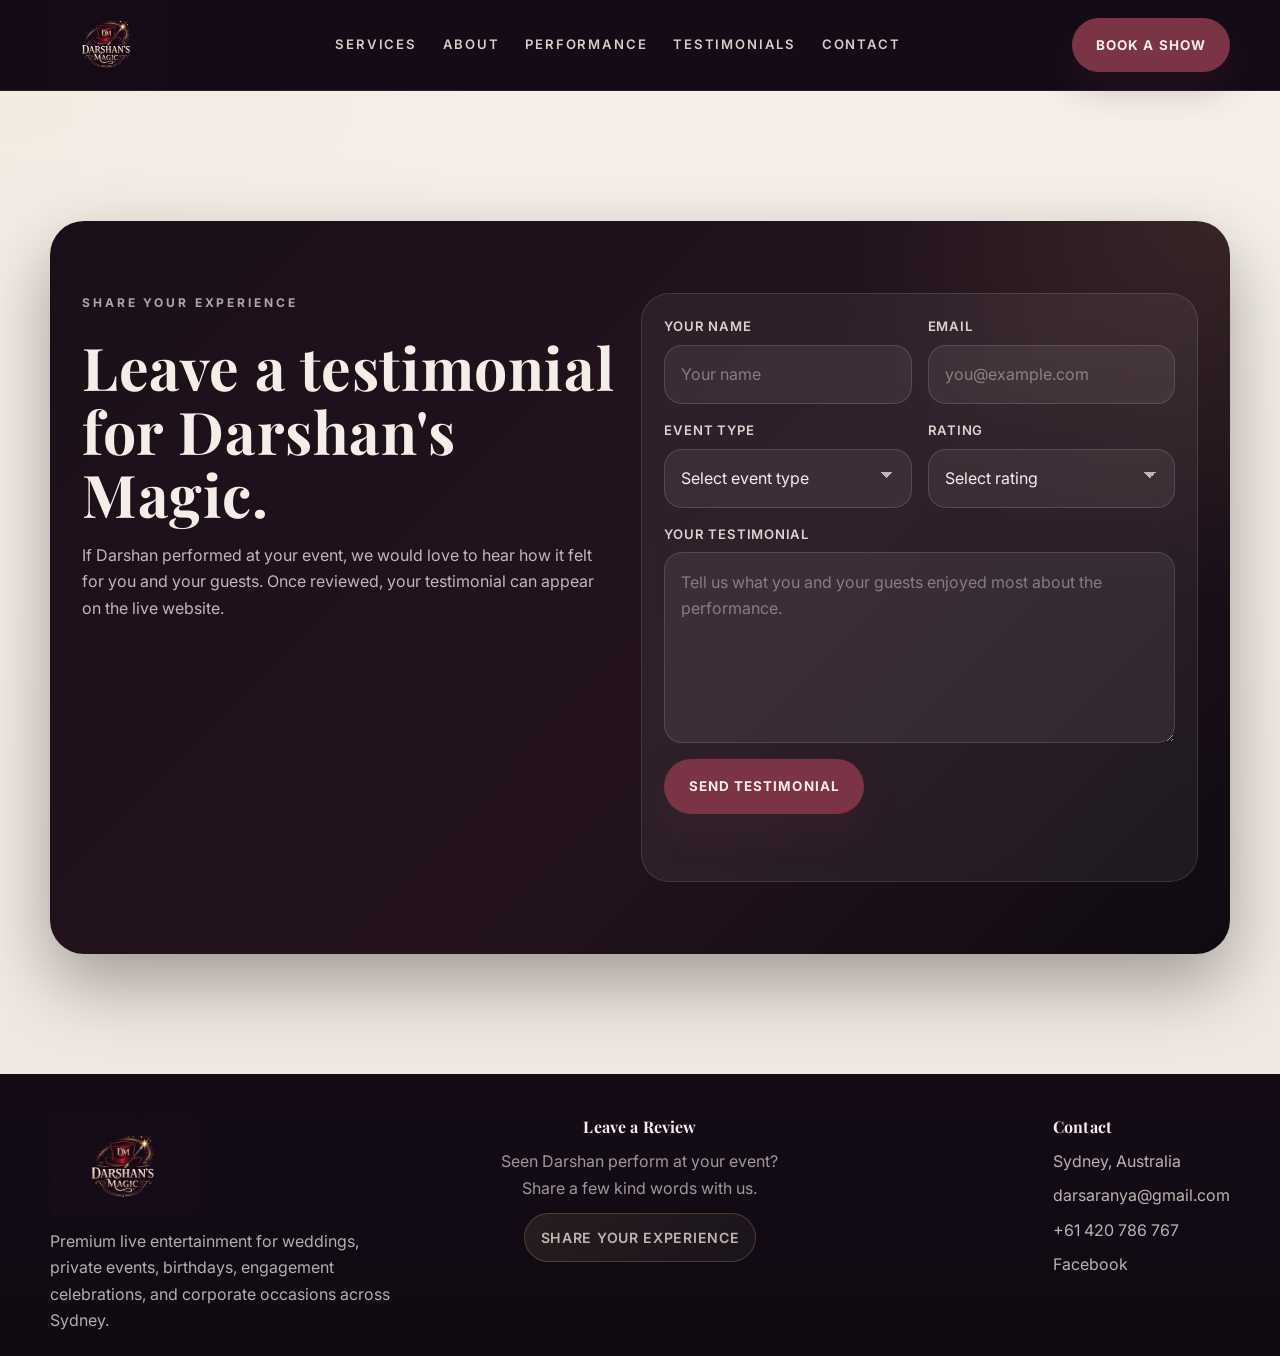
<file: leave-a-testimonial.html>
<!DOCTYPE html>
<html lang="en">
<head>
  <meta charset="UTF-8">
  <meta name="viewport" content="width=device-width, initial-scale=1.0">
  <title>Leave a Testimonial | Darshan's Magic</title>
  <meta name="description" content="Share your testimonial about Darshan's Magic after your event or performance experience.">
  <link rel="preconnect" href="https://fonts.googleapis.com">
  <link rel="preconnect" href="https://fonts.gstatic.com" crossorigin>
  <link href="https://fonts.googleapis.com/css2?family=Inter:wght@400;500;600;700;800&family=Playfair+Display:wght@600;700;800&display=swap" rel="stylesheet">
  <link rel="stylesheet" href="styles.css">
</head>
<body>
  <div class="site-shell">
    <header class="site-header is-scrolled" id="site-header">
      <div class="container header-bar">
        <a class="brand" href="index.html" aria-label="Darshan's Magic home">
          <img class="brand-logo" src="assets/logo.png" alt="Darshan's Magic logo">
        </a>

        <nav class="site-nav" aria-label="Primary navigation">
          <a href="index.html#services">Services</a>
          <a href="index.html#about">About</a>
          <a href="index.html#gallery">Performance</a>
          <a href="testimonials.html">Testimonials</a>
          <a href="tel:+61420786767">Contact</a>
        </nav>

        <a class="button button-primary header-cta" href="index.html#contact">Book a Show</a>
      </div>
    </header>

    <main>
      <section class="section cta-section testimonial-form-section">
        <div class="container">
          <div class="cta-panel" data-reveal>
            <div class="cta-layout testimonial-stack-layout">
              <div class="cta-copy testimonial-stack-card testimonial-stack-copy">
                <p class="eyebrow">Share Your Experience</p>
                <h2>Leave a testimonial for Darshan's Magic.</h2>
                <p>If Darshan performed at your event, we would love to hear how it felt for you and your guests. Once reviewed, your testimonial can appear on the live website.</p>
              </div>

              <form class="booking-form testimonial-stack-card testimonial-stack-form" id="testimonial-form" method="post" action="/api/testimonials">
                <div class="booking-grid">
                  <label class="field">
                    <span>Your name</span>
                    <input type="text" name="customerName" autocomplete="name" placeholder="Your name" required>
                  </label>

                  <label class="field">
                    <span>Email</span>
                    <input type="email" name="customerEmail" autocomplete="email" placeholder="you@example.com">
                  </label>

                  <label class="field">
                    <span>Event type</span>
                    <select name="eventType">
                      <option value="">Select event type</option>
                      <option>Wedding</option>
                      <option>Engagement celebration</option>
                      <option>Birthday</option>
                      <option>Private party</option>
                      <option>Corporate event</option>
                      <option>Cocktail reception</option>
                      <option>Gala dinner</option>
                      <option>Other</option>
                    </select>
                  </label>

                  <label class="field">
                    <span>Rating</span>
                    <select name="rating">
                      <option value="">Select rating</option>
                      <option value="5">5 - Excellent</option>
                      <option value="4">4 - Great</option>
                      <option value="3">3 - Good</option>
                      <option value="2">2 - Fair</option>
                      <option value="1">1 - Poor</option>
                    </select>
                  </label>

                  <label class="field field-full">
                    <span>Your testimonial</span>
                    <textarea name="testimonial" rows="6" placeholder="Tell us what you and your guests enjoyed most about the performance." required></textarea>
                  </label>
                </div>

                <button class="button button-primary booking-submit" type="submit">Send Testimonial</button>
                <p class="booking-status" id="testimonial-status" role="status" aria-live="polite"></p>
              </form>
            </div>
          </div>
        </div>
      </section>
    </main>

    <footer class="site-footer">
      <div class="container footer-grid">
        <div class="footer-brand">
          <img class="footer-logo" src="assets/logo.png" alt="Darshan's Magic logo">
          <p>Premium live entertainment for weddings, private events, birthdays, engagement celebrations, and corporate occasions across Sydney.</p>
        </div>

        <div class="footer-column footer-review-column">
          <h3>Leave a Review</h3>
          <p>Seen Darshan perform at your event?<br>Share a few kind words with us.</p>
          <a class="footer-review-link" href="leave-a-testimonial.html">Share Your Experience</a>
        </div>

        <div class="footer-column">
          <h3>Contact</h3>
          <span>Sydney, Australia</span>
          <a href="mailto:darsaranya@gmail.com">darsaranya@gmail.com</a>
          <a href="tel:+61420786767">+61 420 786 767</a>
          <a href="https://www.facebook.com/darshanmagic" target="_blank" rel="noreferrer">Facebook</a>
        </div>
      </div>

    </footer>
  </div>

  <script src="script.js"></script>
</body>
</html>
</file>
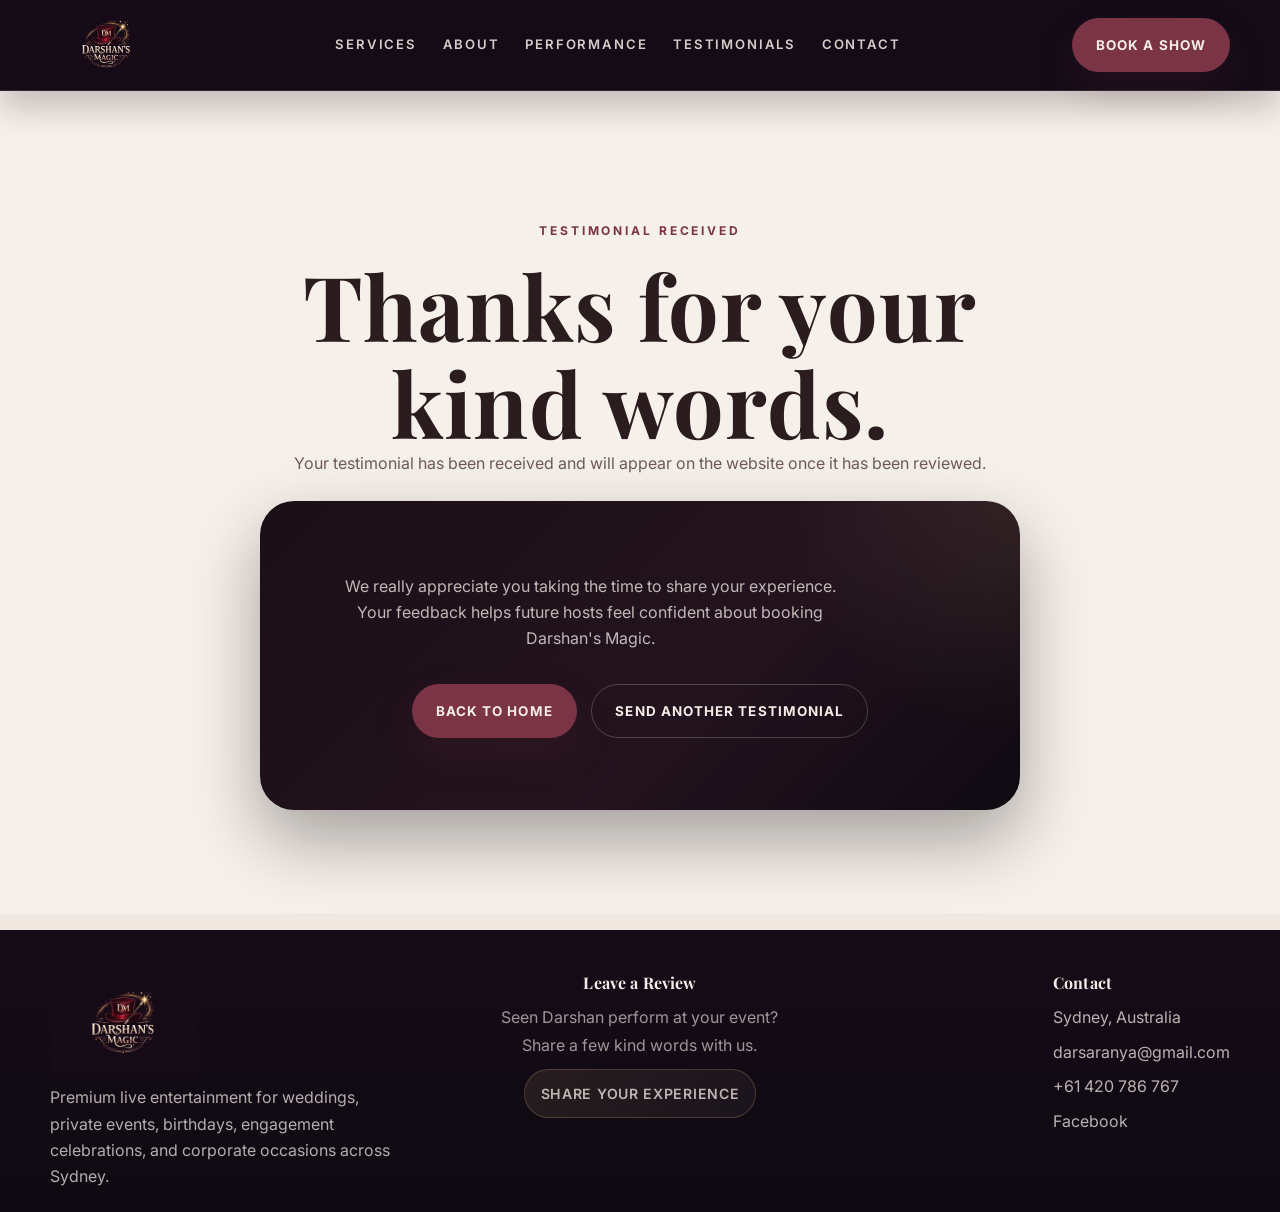
<file: testimonial-thank-you.html>
<!DOCTYPE html>
<html lang="en">
<head>
  <meta charset="UTF-8">
  <meta name="viewport" content="width=device-width, initial-scale=1.0">
  <title>Thank You | Darshan's Magic Testimonials</title>
  <meta name="description" content="Thank you for sharing your testimonial with Darshan's Magic.">
  <link rel="preconnect" href="https://fonts.googleapis.com">
  <link rel="preconnect" href="https://fonts.gstatic.com" crossorigin>
  <link href="https://fonts.googleapis.com/css2?family=Inter:wght@400;500;600;700;800&family=Playfair+Display:wght@600;700;800&display=swap" rel="stylesheet">
  <link rel="stylesheet" href="styles.css">
</head>
<body>
  <div class="site-shell">
    <header class="site-header is-scrolled">
      <div class="container header-bar">
        <a class="brand" href="index.html" aria-label="Darshan's Magic home">
          <img class="brand-logo" src="assets/logo.png" alt="Darshan's Magic logo">
        </a>

        <nav class="site-nav" aria-label="Primary navigation">
          <a href="index.html#services">Services</a>
          <a href="index.html#about">About</a>
          <a href="index.html#gallery">Performance</a>
          <a href="testimonials.html">Testimonials</a>
          <a href="tel:+61420786767">Contact</a>
        </nav>

        <a class="button button-primary header-cta" href="index.html#contact">Book a Show</a>
      </div>
    </header>

    <main>
      <section class="section testimonials-section thank-you-section">
        <div class="container">
          <div class="section-intro testimonial-intro thank-you-intro" data-reveal>
            <p class="eyebrow">Testimonial Received</p>
            <h1>Thanks for your kind words.</h1>
            <p>Your testimonial has been received and will appear on the website once it has been reviewed.</p>
          </div>

          <div class="cta-panel thank-you-panel" data-reveal>
            <div class="thank-you-copy">
              <p class="thank-you-contact-copy">We really appreciate you taking the time to share your experience. Your feedback helps future hosts feel confident about booking Darshan's Magic.</p>
              <div class="hero-actions thank-you-actions">
                <a class="button button-primary" href="index.html">Back to Home</a>
                <a class="button button-secondary" href="leave-a-testimonial.html">Send Another Testimonial</a>
              </div>
            </div>
          </div>
        </div>
      </section>
    </main>

    <footer class="site-footer">
      <div class="container footer-grid">
        <div class="footer-brand">
          <img class="footer-logo" src="assets/logo.png" alt="Darshan's Magic logo">
          <p>Premium live entertainment for weddings, private events, birthdays, engagement celebrations, and corporate occasions across Sydney.</p>
        </div>

        <div class="footer-column footer-review-column">
          <h3>Leave a Review</h3>
          <p>Seen Darshan perform at your event?<br>Share a few kind words with us.</p>
          <a class="footer-review-link" href="leave-a-testimonial.html">Share Your Experience</a>
        </div>

        <div class="footer-column">
          <h3>Contact</h3>
          <span>Sydney, Australia</span>
          <a href="mailto:darsaranya@gmail.com">darsaranya@gmail.com</a>
          <a href="tel:+61420786767">+61 420 786 767</a>
          <a href="https://www.facebook.com/darshanmagic" target="_blank" rel="noreferrer">Facebook</a>
        </div>
      </div>

    </footer>
  </div>

  <script src="script.js"></script>
</body>
</html>
</file>
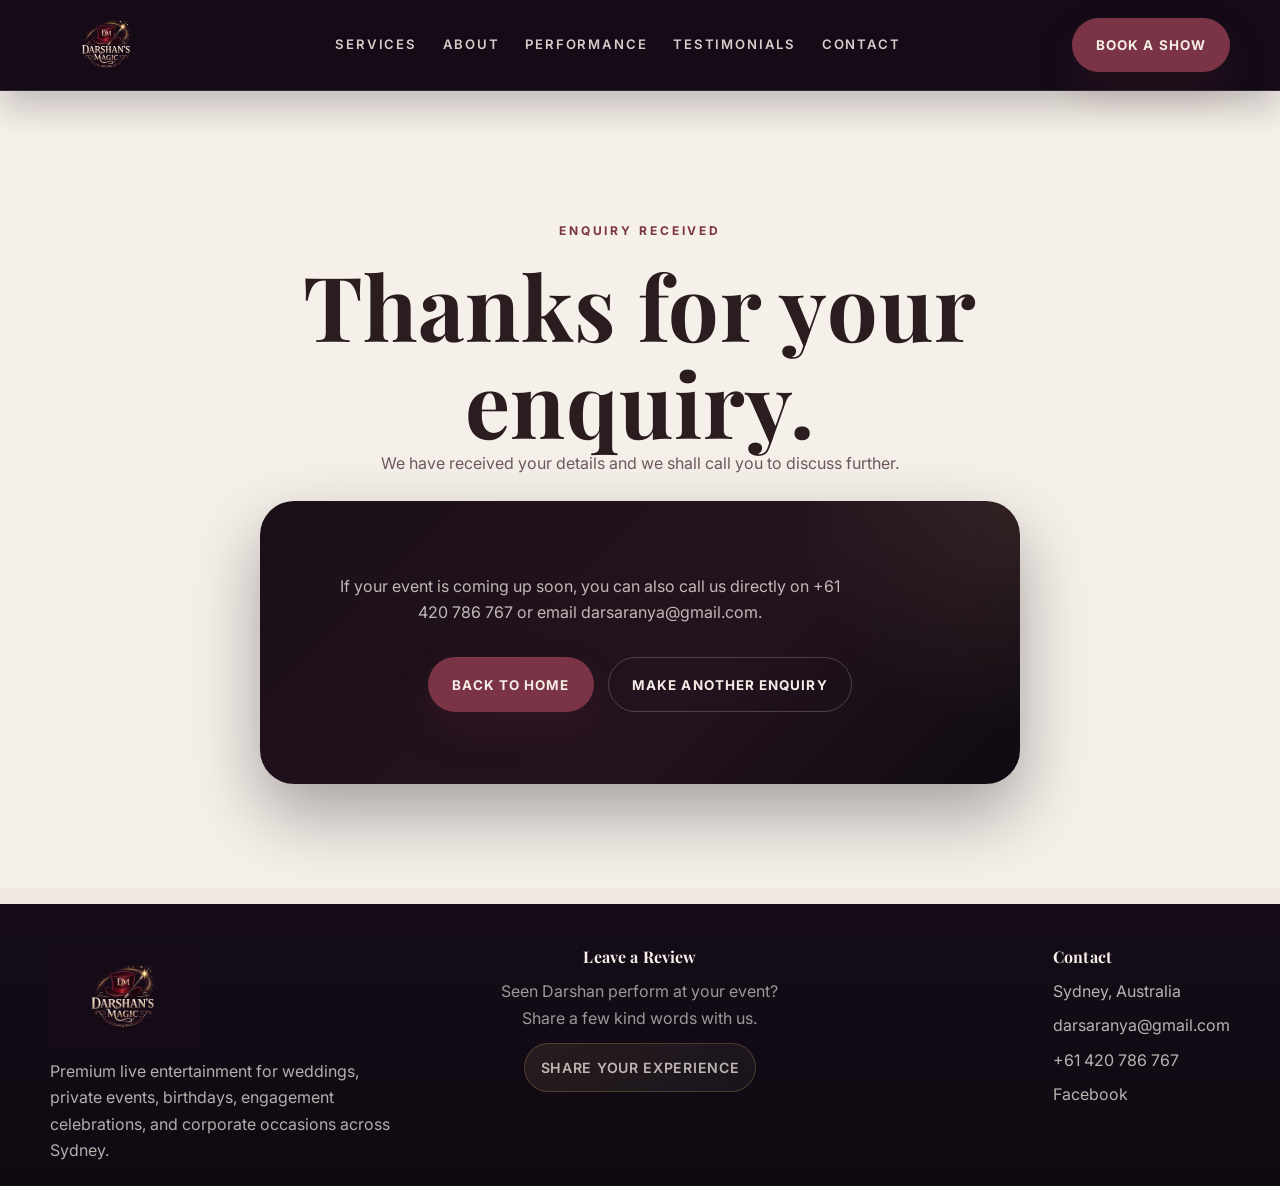
<file: thank-you.html>
<!DOCTYPE html>
<html lang="en">
<head>
  <meta charset="UTF-8">
  <meta name="viewport" content="width=device-width, initial-scale=1.0">
  <title>Thank You | Darshan's Magic</title>
  <meta name="description" content="Thank you for your enquiry to Darshan's Magic. We will call you to discuss your event further.">
  <link rel="preconnect" href="https://fonts.googleapis.com">
  <link rel="preconnect" href="https://fonts.gstatic.com" crossorigin>
  <link href="https://fonts.googleapis.com/css2?family=Inter:wght@400;500;600;700;800&family=Playfair+Display:wght@600;700;800&display=swap" rel="stylesheet">
  <link rel="stylesheet" href="styles.css">
</head>
<body>
  <div class="site-shell">
    <header class="site-header is-scrolled">
      <div class="container header-bar">
        <a class="brand" href="index.html" aria-label="Darshan's Magic home">
          <img class="brand-logo" src="assets/logo.png" alt="Darshan's Magic logo">
        </a>

        <nav class="site-nav" aria-label="Primary navigation">
          <a href="index.html#services">Services</a>
          <a href="index.html#about">About</a>
          <a href="index.html#gallery">Performance</a>
          <a href="testimonials.html">Testimonials</a>
          <a href="tel:+61420786767">Contact</a>
        </nav>

        <a class="button button-primary header-cta" href="index.html#contact">Book a Show</a>
      </div>
    </header>

    <main>
      <section class="section testimonials-section thank-you-section">
        <div class="container">
          <div class="section-intro testimonial-intro thank-you-intro" data-reveal>
            <p class="eyebrow">Enquiry Received</p>
            <h1>Thanks for your enquiry.</h1>
            <p>We have received your details and we shall call you to discuss further.</p>
          </div>

          <div class="cta-panel thank-you-panel" data-reveal>
            <div class="thank-you-copy">
              <p class="thank-you-contact-copy">If your event is coming up soon, you can also call us directly on <a href="tel:+61420786767">+61 420 786 767</a> or email <a href="mailto:darsaranya@gmail.com">darsaranya@gmail.com</a>.</p>
              <div class="hero-actions thank-you-actions">
                <a class="button button-primary" href="index.html">Back to Home</a>
                <a class="button button-secondary" href="index.html#contact">Make Another Enquiry</a>
              </div>
            </div>
          </div>
        </div>
      </section>
    </main>

    <footer class="site-footer">
      <div class="container footer-grid">
        <div class="footer-brand">
          <img class="footer-logo" src="assets/logo.png" alt="Darshan's Magic logo">
          <p>Premium live entertainment for weddings, private events, birthdays, engagement celebrations, and corporate occasions across Sydney.</p>
        </div>

        <div class="footer-column footer-review-column">
          <h3>Leave a Review</h3>
          <p>Seen Darshan perform at your event?<br>Share a few kind words with us.</p>
          <a class="footer-review-link" href="leave-a-testimonial.html">Share Your Experience</a>
        </div>

        <div class="footer-column">
          <h3>Contact</h3>
          <span>Sydney, Australia</span>
          <a href="mailto:darsaranya@gmail.com">darsaranya@gmail.com</a>
          <a href="tel:+61420786767">+61 420 786 767</a>
          <a href="https://www.facebook.com/darshanmagic" target="_blank" rel="noreferrer">Facebook</a>
        </div>
      </div>

    </footer>
  </div>

  <script src="script.js"></script>
</body>
</html>
</file>
<file: styles.css>
:root {
  --dark: #1A0F18;
  --dark-alt: #24131E;
  --dark-edge: #0F0A12;
  --light: #F6F0EA;
  --light-alt: #EFE6DE;
  --card: #FFF9F5;
  --accent: #7A3445;
  --accent-deep: #5A2430;
  --luxury: #C9A66B;
  --text-on-dark: #F5EDE7;
  --text-on-light: #2B1C1F;
  --text-soft: #6E5A5E;
  --line-light: rgba(43, 28, 31, 0.1);
  --line-dark: rgba(245, 237, 231, 0.12);
  --shadow-soft: 0 18px 40px rgba(24, 12, 18, 0.08);
  --shadow-rich: 0 30px 70px rgba(10, 6, 12, 0.34);
  --container: 1180px;
  --radius-xl: 34px;
  --radius-lg: 26px;
  --radius-md: 20px;
  --header-height: 90px;
}

* {
  box-sizing: border-box;
  margin: 0;
  padding: 0;
}

html {
  scroll-behavior: smooth;
}

body {
  min-width: 320px;
  font-family: "Inter", sans-serif;
  background: linear-gradient(180deg, var(--light) 0%, var(--light-alt) 100%);
  color: var(--text-on-light);
  line-height: 1.65;
  overflow-x: hidden;
}

img {
  display: block;
  max-width: 100%;
}

a {
  color: inherit;
  text-decoration: none;
}

button,
input,
textarea,
select {
  font: inherit;
}

.site-shell {
  position: relative;
  min-height: 100vh;
  background:
    radial-gradient(circle at top left, rgba(201, 166, 107, 0.06), transparent 28%),
    linear-gradient(180deg, var(--light) 0%, var(--light-alt) 100%);
}

.container {
  width: min(var(--container), calc(100% - 2rem));
  margin: 0 auto;
}

.section {
  padding: 6.5rem 0;
}

.eyebrow {
  margin-bottom: 1rem;
  font-size: 0.75rem;
  font-weight: 700;
  letter-spacing: 0.24em;
  text-transform: uppercase;
}

h1,
h2,
h3 {
  font-family: "Playfair Display", serif;
  letter-spacing: 0.01em;
  line-height: 1.08;
}

h1 {
  font-size: clamp(3.4rem, 7vw, 6rem);
}

h2 {
  font-size: clamp(2.2rem, 4.6vw, 3.8rem);
}

h3 {
  font-size: 1.45rem;
}

p,
li,
span {
  font-size: 1rem;
}

.button {
  display: inline-flex;
  align-items: center;
  justify-content: center;
  min-height: 52px;
  padding: 0.95rem 1.45rem;
  border-radius: 999px;
  border: 1px solid transparent;
  font-size: 0.84rem;
  font-weight: 700;
  letter-spacing: 0.08em;
  text-transform: uppercase;
  transition: background-color 0.2s ease, border-color 0.2s ease, color 0.2s ease, transform 0.2s ease, box-shadow 0.2s ease;
}

.button:hover,
.button:focus-visible {
  transform: translateY(-1px);
}

.button-primary {
  background: var(--accent);
  color: var(--text-on-dark);
  box-shadow: 0 18px 36px rgba(90, 36, 48, 0.22);
}

.button-primary:hover,
.button-primary:focus-visible {
  background: var(--accent-deep);
}

.button-secondary {
  border-color: rgba(245, 237, 231, 0.22);
  color: var(--text-on-dark);
  background: transparent;
}

.button-secondary:hover,
.button-secondary:focus-visible {
  border-color: rgba(245, 237, 231, 0.42);
  background: rgba(255, 255, 255, 0.05);
}

.button-danger {
  background: #8f3f4d;
  color: #fff;
  border-color: rgba(143, 63, 77, 0.3);
}

.button-danger:hover,
.button-danger:focus-visible {
  background: #7d3340;
  border-color: rgba(125, 51, 64, 0.45);
}

.site-header {
  position: sticky;
  top: 0;
  z-index: 100;
  background: #140b17;
  border-bottom: 1px solid rgba(245, 237, 231, 0.08);
  backdrop-filter: blur(12px);
  transition: background-color 0.25s ease, border-color 0.25s ease, box-shadow 0.25s ease;
}

.site-header.is-scrolled {
  background: #140b17;
  border-bottom-color: var(--line-dark);
  box-shadow: 0 18px 32px rgba(8, 5, 10, 0.2);
}

.header-bar {
  min-height: var(--header-height);
  display: grid;
  grid-template-columns: auto 1fr auto;
  align-items: center;
  gap: 1.5rem;
}

.brand {
  display: inline-flex;
  align-items: center;
}

.brand-logo {
  height: 76px;
  width: auto;
  object-fit: contain;
}

.site-nav {
  display: flex;
  align-items: center;
  justify-content: center;
  gap: 1.6rem;
}

.site-nav a {
  color: rgba(245, 237, 231, 0.86);
  font-size: 0.82rem;
  font-weight: 600;
  letter-spacing: 0.14em;
  text-transform: uppercase;
}

.site-nav a:hover,
.site-nav a:focus-visible {
  color: var(--text-on-dark);
}

.header-cta {
  justify-self: end;
}

.menu-toggle {
  display: none;
  flex-direction: column;
  align-items: center;
  justify-content: center;
  gap: 4px;
  width: 44px;
  height: 44px;
  background: transparent;
  border: 0;
  color: var(--text-on-dark);
}

.menu-toggle span {
  width: 20px;
  height: 2px;
  border-radius: 999px;
  background: currentColor;
  transition: transform 0.2s ease, opacity 0.2s ease;
}

body.menu-open .menu-toggle span:nth-child(1) {
  transform: translateY(6px) rotate(45deg);
}

body.menu-open .menu-toggle span:nth-child(2) {
  opacity: 0;
}

body.menu-open .menu-toggle span:nth-child(3) {
  transform: translateY(-6px) rotate(-45deg);
}

.hero {
  position: relative;
  overflow: hidden;
  padding: 2rem 0 3rem;
  background:
    radial-gradient(circle at 18% 20%, rgba(201, 166, 107, 0.08), transparent 20%),
    radial-gradient(circle at 86% 28%, rgba(122, 52, 69, 0.22), transparent 26%),
    linear-gradient(135deg, var(--dark) 0%, var(--dark-alt) 58%, var(--dark-edge) 100%);
}

.hero::after {
  content: "";
  position: absolute;
  inset: auto 0 0;
  height: 140px;
  background: linear-gradient(180deg, rgba(15, 10, 18, 0) 0%, rgba(15, 10, 18, 0.18) 100%);
  pointer-events: none;
}

.hero-grid {
  position: relative;
  z-index: 1;
  min-height: calc(100vh - var(--header-height) - 2rem);
  display: grid;
  grid-template-columns: 1fr;
  align-items: start;
  gap: 0.45rem;
}

.hero-copy {
  width: 100%;
  max-width: 1120px;
  color: var(--text-on-dark);
  padding-bottom: 0;
  margin: 0 auto;
}

.hero-copy .eyebrow {
  color: rgba(245, 237, 231, 0.74);
}

.hero-subheading {
  margin-top: 1rem;
  font-family: "Playfair Display", serif;
  font-size: clamp(1.32rem, 2.5vw, 1.9rem);
  color: rgba(245, 237, 231, 0.94);
}

.hero-text {
  max-width: 760px;
  margin-top: 1rem;
  font-size: 1.04rem;
  color: rgba(245, 237, 231, 0.78);
}

.hero-actions {
  display: flex;
  flex-wrap: wrap;
  gap: 0.9rem;
  margin-top: 2rem;
}

.hero-visual {
  position: relative;
  min-height: 0;
  display: flex;
  align-items: center;
  justify-content: center;
  margin-bottom: -2.1rem;
}

.hero-image-stage {
  position: relative;
  width: 100%;
  max-width: 1120px;
  margin: 0 auto;
}

.hero-image-stage::before {
  content: "";
  position: absolute;
  inset: 0;
  background: linear-gradient(180deg, rgba(26, 15, 24, 0.08) 0%, rgba(26, 15, 24, 0.18) 100%);
  z-index: 2;
  pointer-events: none;
  border-radius: 28px;
}

.hero-image-stage::after {
  content: "";
  position: absolute;
  left: 6%;
  right: 6%;
  bottom: -5%;
  height: 18%;
  background: radial-gradient(circle, rgba(9, 6, 11, 0.68) 0%, rgba(9, 6, 11, 0) 72%);
  filter: blur(18px);
  pointer-events: none;
}

.hero-image {
  width: 100%;
  border-radius: 28px;
  object-fit: cover;
  position: relative;
  z-index: 1;
}

.services-section,
.gallery-section,
.testimonials-section {
  background: var(--light);
}

.about-section {
  background: linear-gradient(180deg, var(--light-alt) 0%, var(--light) 100%);
}

.section-intro {
  max-width: 760px;
  margin-bottom: 3rem;
}

.section-intro .eyebrow,
.about-copy .eyebrow,
.cta-panel .eyebrow {
  color: var(--accent);
}

.section-intro p:last-child,
.about-copy p,
.cta-panel p,
.service-card p,
.testimonial-copy,
.footer-column a,
.footer-column span,
.footer-brand p {
  color: var(--text-soft);
}

.section-intro h2 {
  margin-bottom: 1rem;
}

.services-grid {
  display: grid;
  grid-template-columns: repeat(4, minmax(0, 1fr));
  gap: 1.25rem;
}

.service-card,
.about-point {
  background: var(--card);
  border: 1px solid var(--line-light);
  border-radius: var(--radius-lg);
  box-shadow: var(--shadow-soft);
}

.service-card {
  padding: 2rem 1.7rem;
}

.service-mark {
  display: inline-flex;
  align-items: center;
  justify-content: center;
  width: 3rem;
  height: 3rem;
  margin-bottom: 1.2rem;
  border-radius: 999px;
  background: rgba(122, 52, 69, 0.08);
  color: var(--accent);
  font-size: 0.8rem;
  font-weight: 700;
  letter-spacing: 0.12em;
}

.service-card h3 {
  margin-bottom: 0.8rem;
}

.about-intro {
  width: 100%;
  max-width: none;
  margin-bottom: 2rem;
}

.about-intro .eyebrow {
  color: var(--accent);
}

.about-intro h2 {
  max-width: none;
  margin-bottom: 1rem;
}

.about-intro p {
  max-width: none;
  color: var(--text-soft);
}

.about-intro p + p {
  margin-top: 1rem;
}

.about-grid {
  display: grid;
  grid-template-columns: minmax(0, 0.92fr) minmax(0, 1.08fr);
  align-items: stretch;
  gap: 2rem;
}

.about-photo-wrap {
  position: relative;
  border-radius: var(--radius-xl);
  overflow: hidden;
  min-height: 0;
  background: transparent;
  box-shadow: var(--shadow-rich);
  height: 100%;
}

.about-photo-wrap::after {
  content: "";
  position: absolute;
  inset: auto 0 0;
  height: 18%;
  background: linear-gradient(180deg, rgba(15, 10, 18, 0) 0%, rgba(15, 10, 18, 0.18) 100%);
  pointer-events: none;
}

.about-photo {
  width: 100%;
  height: 100%;
  min-height: 100%;
  object-fit: cover;
}

.about-copy {
  display: flex;
  flex-direction: column;
  align-items: stretch;
}

.about-story-panel {
  padding: 1.4rem 1.5rem;
  background: rgba(255, 249, 245, 0.78);
  border: 1px solid var(--line-light);
  border-radius: 24px;
  box-shadow: var(--shadow-soft);
}

.about-story-panel p {
  color: var(--text-soft);
}

.about-story-panel p + p {
  margin-top: 1rem;
}

.about-story-lead {
  color: var(--text-on-light);
  font-size: 1.02rem;
  font-weight: 600;
  line-height: 1.8;
}

.about-points {
  display: grid;
  grid-template-columns: repeat(2, minmax(0, 1fr));
  gap: 1rem;
  margin-top: 1rem;
  width: 100%;
  max-width: none;
}

.about-point {
  padding: 1.4rem 1.35rem;
}

.about-point h3 {
  margin: 0.5rem 0 0;
  color: var(--text-on-light);
  font-size: 1.45rem;
  line-height: 1.15;
}

.about-stat {
  display: flex;
  align-items: flex-start;
  gap: 0.15rem;
  color: var(--accent);
  font-family: "Playfair Display", serif;
  font-size: clamp(4.4rem, 7vw, 5.8rem);
  font-weight: 700;
  line-height: 0.9;
  white-space: nowrap;
}

.count-up {
  display: inline-block;
  font-size: inherit;
  line-height: 0.9;
}

.about-stat-suffix {
  display: inline-block;
  font-size: clamp(2rem, 3vw, 2.6rem);
  font-family: "Inter", sans-serif;
  font-weight: 700;
  color: var(--accent);
  line-height: 1;
  transform: translateY(0.2rem);
}

.gallery-grid {
  display: grid;
  grid-template-columns: 1.15fr 1fr 1fr;
  grid-auto-rows: 240px;
  gap: 1rem;
}

.gallery-stack-shell {
  display: none;
}

.gallery-stack-frame {
  position: relative;
  width: min(100%, 340px);
  margin: 0 auto;
  height: 430px;
}

.gallery-stack {
  position: relative;
  width: 100%;
  height: 100%;
}

.gallery-stack-card {
  position: absolute;
  inset: 0;
  border-radius: 30px;
  overflow: hidden;
  background: var(--card);
  border: 1px solid var(--line-light);
  transform-origin: center center;
  transition: transform 0.45s ease, opacity 0.45s ease, filter 0.45s ease;
  touch-action: pan-y;
}

.gallery-stack-card img {
  width: 100%;
  height: 100%;
  object-fit: cover;
}

.gallery-stack-note {
  margin-top: 1rem;
  text-align: center;
  color: var(--text-soft);
  font-size: 0.88rem;
}

.gallery-card {
  position: relative;
  margin: 0;
  overflow: hidden;
  border-radius: var(--radius-lg);
  background: var(--card);
  box-shadow: var(--shadow-soft);
}

.gallery-card-empty {
  min-height: 240px;
  display: flex;
  align-items: center;
  justify-content: center;
  padding: 1.5rem;
  color: var(--text-soft);
  text-align: center;
}

.gallery-card-large {
  grid-row: span 2;
}

.gallery-card img {
  width: 100%;
  height: 100%;
  object-fit: cover;
  transition: transform 0.35s ease;
}

.gallery-card:hover img {
  transform: scale(1.03);
}

.testimonial-intro {
  display: flex;
  flex-direction: column;
}

.testimonial-carousel {
  display: grid;
  gap: 1.2rem;
}

.testimonial-viewport {
  overflow: hidden;
  position: relative;
  padding: 0.2rem 0;
  -webkit-mask-image: linear-gradient(90deg, transparent 0%, black 8%, black 92%, transparent 100%);
  mask-image: linear-gradient(90deg, transparent 0%, black 8%, black 92%, transparent 100%);
}

.testimonial-track {
  display: flex;
  will-change: transform;
  align-items: stretch;
  width: max-content;
  animation: testimonial-marquee 72s linear infinite;
}

.testimonial-carousel:hover .testimonial-track {
  animation-play-state: paused;
}

.testimonial-card {
  flex: 0 0 320px;
  min-width: 320px;
  padding: 0 0.45rem;
  box-sizing: border-box;
  display: flex;
}

.testimonial-card-content {
  background: var(--card);
  border: 1px solid var(--line-light);
  border-radius: var(--radius-lg);
  padding: 1.8rem 1.4rem 1.5rem;
  min-height: 280px;
  display: flex;
  flex-direction: column;
  width: 100%;
  height: 100%;
}

.testimonial-rating {
  margin-bottom: 0.9rem;
  color: #c9a66b;
  letter-spacing: 0.14em;
  font-size: 0.88rem;
}

.testimonial-copy {
  flex: 1;
  margin-bottom: 1.2rem;
  font-size: 0.98rem;
  line-height: 1.75;
  color: #5f4d52;
}

.testimonial-meta strong {
  display: block;
  color: var(--text-on-light);
  font-size: 1rem;
}

.testimonial-meta span {
  display: block;
  margin-top: 0.35rem;
  color: var(--text-soft);
  font-size: 0.85rem;
  letter-spacing: 0.06em;
  text-transform: uppercase;
}

.testimonial-actions {
  display: flex;
  justify-content: flex-start;
  gap: 0.85rem;
  flex-wrap: wrap;
  margin-top: 0.6rem;
}

.testimonials-page-section {
  padding-top: calc(var(--header-height) + 2.5rem);
}

.testimonials-page-intro {
  max-width: 900px;
}

.testimonials-page-actions {
  display: flex;
  gap: 0.85rem;
  flex-wrap: wrap;
  margin: 0 0 1.5rem;
}

.testimonial-grid-list {
  display: grid;
  grid-template-columns: repeat(3, minmax(0, 1fr));
  gap: 1rem;
}

@keyframes testimonial-marquee {
  from {
    transform: translateX(0);
  }
  to {
    transform: translateX(-50%);
  }
}

.cta-section {
  background: transparent;
}

.cta-panel {
  padding: 4.5rem 2rem;
  border-radius: var(--radius-xl);
  background:
    radial-gradient(circle at top right, rgba(201, 166, 107, 0.12), transparent 28%),
    linear-gradient(135deg, var(--dark) 0%, var(--dark-alt) 58%, var(--dark-edge) 100%);
  box-shadow: var(--shadow-rich);
}

.cta-layout {
  display: grid;
  grid-template-columns: minmax(0, 0.98fr) minmax(0, 1.02fr);
  gap: 1.5rem;
  align-items: center;
}

.cta-copy {
  padding-top: 0;
  max-width: 540px;
}

.cta-panel h2 {
  color: var(--text-on-dark);
  margin-bottom: 1rem;
}

.cta-panel p {
  max-width: 520px;
  margin: 0 0 1.4rem;
  color: rgba(245, 237, 231, 0.76);
}

.cta-panel .eyebrow {
  color: rgba(245, 237, 231, 0.68);
}

.contact-mini-list {
  display: grid;
  gap: 0.75rem;
}

.contact-mini-list a,
.contact-mini-list span {
  color: rgba(245, 237, 231, 0.9);
  font-size: 0.96rem;
}

.booking-form {
  padding: 1.4rem;
  border-radius: 28px;
  background: rgba(255, 249, 245, 0.06);
  border: 1px solid rgba(245, 237, 231, 0.12);
  backdrop-filter: blur(12px);
}

.booking-grid {
  display: grid;
  grid-template-columns: repeat(2, minmax(0, 1fr));
  gap: 1rem;
}

.field {
  display: grid;
  gap: 0.45rem;
}

.field span {
  color: rgba(245, 237, 231, 0.88);
  font-size: 0.82rem;
  font-weight: 600;
  letter-spacing: 0.06em;
  text-transform: uppercase;
}

.field input,
.field select,
.field textarea {
  width: 100%;
  border: 1px solid rgba(245, 237, 231, 0.14);
  background: rgba(255, 255, 255, 0.06);
  color: var(--text-on-dark);
  border-radius: 18px;
  padding: 0.95rem 1rem;
  outline: none;
  transition: border-color 0.2s ease, background-color 0.2s ease;
}

.field input::placeholder,
.field textarea::placeholder {
  color: rgba(245, 237, 231, 0.42);
}

.field select {
  appearance: none;
  color: var(--text-on-dark);
  color-scheme: dark;
  background-image:
    linear-gradient(45deg, transparent 50%, rgba(245, 237, 231, 0.72) 50%),
    linear-gradient(135deg, rgba(245, 237, 231, 0.72) 50%, transparent 50%);
  background-position:
    calc(100% - 24px) calc(50% - 3px),
    calc(100% - 18px) calc(50% - 3px);
  background-size: 6px 6px, 6px 6px;
  background-repeat: no-repeat;
  padding-right: 3rem;
}

.field select option {
  color: var(--text-on-dark);
  background: #33272f;
}

.field select option[value=""] {
  color: rgba(245, 237, 231, 0.52);
}

.field input:focus,
.field select:focus,
.field textarea:focus {
  border-color: rgba(201, 166, 107, 0.48);
  background: rgba(255, 255, 255, 0.08);
}

.field textarea {
  resize: vertical;
  min-height: 140px;
}

.field-full {
  grid-column: 1 / -1;
}

.booking-submit {
  margin-top: 1rem;
}

.booking-status {
  min-height: 1.4rem;
  margin-top: 0.85rem;
  color: rgba(245, 237, 231, 0.78);
  font-size: 0.92rem;
}

.booking-status[data-state="success"] {
  color: #d8c7a0;
}

.booking-status[data-state="error"] {
  color: #f0b8b8;
}

.thank-you-panel {
  max-width: 760px;
  margin: 0 auto;
  text-align: center;
}

.testimonial-form-section {
  padding-top: calc(var(--header-height) + 2.5rem);
}

.upload-layout {
  align-items: start;
}

.upload-copy {
  max-width: 560px;
}

.upload-hero-actions {
  margin-top: 1.25rem;
}

.upload-note-list {
  display: grid;
  gap: 0.65rem;
}

.upload-note-list p {
  margin: 0;
}

.upload-note-list strong {
  color: rgba(245, 237, 231, 0.92);
}

.upload-form select {
  width: 100%;
}

.upload-form input[type="file"] {
  padding: 0.85rem 1rem;
}

.upload-results-shell {
  margin-top: 2rem;
}

.upload-modal {
  position: fixed;
  inset: 0;
  z-index: 220;
  display: grid;
  place-items: center;
  padding: 1rem;
}

.upload-modal[hidden] {
  display: none;
}

.upload-modal-backdrop {
  position: absolute;
  inset: 0;
  background: rgba(18, 10, 16, 0.72);
  backdrop-filter: blur(8px);
}

.upload-modal-dialog {
  position: relative;
  z-index: 1;
  width: min(100%, 560px);
  max-height: min(92vh, 900px);
  overflow: auto;
  border-radius: 28px;
  padding: 1rem;
  background:
    radial-gradient(circle at top right, rgba(201, 166, 107, 0.12), transparent 28%),
    linear-gradient(135deg, var(--dark) 0%, var(--dark-alt) 58%, var(--dark-edge) 100%);
  box-shadow: var(--shadow-rich);
}

.upload-modal-header {
  display: flex;
  justify-content: space-between;
  align-items: flex-start;
  gap: 1rem;
  margin-bottom: 1rem;
}

.upload-modal-header h3 {
  margin: 0.35rem 0 0;
  color: var(--text-on-dark);
}

.upload-modal-close {
  border: 1px solid rgba(245, 237, 231, 0.18);
  background: rgba(255, 255, 255, 0.06);
  color: var(--text-on-dark);
  border-radius: 999px;
  padding: 0.7rem 1rem;
  font: inherit;
  cursor: pointer;
}

body.upload-modal-open {
  overflow: hidden;
}

.upload-results-intro {
  margin-bottom: 1.35rem;
}

.upload-explorer-shell {
  display: grid;
  grid-template-columns: minmax(220px, 280px) minmax(0, 1fr);
  gap: 1.2rem;
  align-items: start;
}

.upload-folder-pane,
.upload-files-pane {
  background: rgba(255, 249, 245, 0.68);
  border: 1px solid var(--line-light);
  border-radius: var(--radius-lg);
  padding: 1rem;
  box-shadow: var(--shadow-soft);
}

.upload-pane-header {
  margin-bottom: 1rem;
}

.upload-pane-header-wide {
  display: flex;
  justify-content: space-between;
  align-items: flex-start;
  gap: 1rem;
}

.upload-pane-label {
  margin: 0;
  color: var(--text-soft);
  font-size: 0.8rem;
  font-weight: 700;
  letter-spacing: 0.12em;
  text-transform: uppercase;
}

.upload-pane-actions {
  display: flex;
  gap: 0.75rem;
  flex-wrap: wrap;
}

.upload-pane-actions .button {
  min-width: 142px;
}

.upload-pane-actions .button-secondary {
  background: rgba(114, 55, 63, 0.08);
  border-color: rgba(114, 55, 63, 0.16);
  color: var(--accent-strong);
}

.upload-pane-actions .button-secondary:hover,
.upload-pane-actions .button-secondary:focus-visible {
  background: rgba(114, 55, 63, 0.14);
  border-color: rgba(114, 55, 63, 0.24);
}

.upload-folder-current {
  margin-top: 0.65rem;
  margin-bottom: 0.4rem;
  color: var(--text-soft);
}

.upload-folder-current strong {
  color: var(--text-main);
}

.upload-folder-breadcrumbs {
  display: flex;
  align-items: center;
  flex-wrap: wrap;
  gap: 0.35rem;
  margin-bottom: 0.45rem;
}

.upload-breadcrumb {
  border: 0;
  background: rgba(114, 55, 63, 0.1);
  color: var(--accent-strong);
  border-radius: 999px;
  padding: 0.32rem 0.65rem;
  font: inherit;
  font-size: 0.82rem;
  cursor: pointer;
}

.upload-breadcrumb:hover {
  background: rgba(114, 55, 63, 0.16);
}

.upload-breadcrumb-sep {
  color: var(--text-soft);
  font-size: 0.84rem;
}

.upload-folder-meta {
  margin: 0;
  color: var(--text-soft);
  font-size: 0.92rem;
}

.upload-folder-list {
  display: grid;
  gap: 0.6rem;
}

.upload-folder-item {
  width: 100%;
  border: 1px solid var(--line-light);
  background: var(--card);
  color: var(--text-main);
  border-radius: 18px;
  padding: 0.9rem 1rem;
  display: grid;
  gap: 0.3rem;
  text-align: left;
  cursor: pointer;
  transition: border-color 0.2s ease, transform 0.2s ease, box-shadow 0.2s ease;
}

.upload-folder-item:hover,
.upload-folder-item.is-active {
  border-color: rgba(114, 55, 63, 0.34);
  box-shadow: 0 14px 28px rgba(33, 22, 28, 0.08);
  transform: translateY(-1px);
}

.upload-folder-icon {
  color: var(--accent);
  font-size: 0.76rem;
  font-weight: 700;
  letter-spacing: 0.08em;
  text-transform: uppercase;
}

.upload-folder-name {
  font-size: 0.96rem;
  word-break: break-word;
}

.upload-results-grid {
  display: grid;
  grid-template-columns: repeat(3, minmax(0, 1fr));
  gap: 1rem;
}

.upload-result-empty {
  grid-column: 1 / -1;
  padding: 1.5rem;
  border-radius: var(--radius-lg);
  background: rgba(255, 249, 245, 0.72);
  border: 1px solid var(--line-light);
  color: var(--text-soft);
}

.upload-result-card {
  position: relative;
  overflow: hidden;
  border-radius: var(--radius-lg);
  background: var(--card);
  box-shadow: var(--shadow-soft);
}

.upload-result-card[data-selected="true"] {
  outline: 3px solid rgba(114, 55, 63, 0.25);
}

.upload-result-select {
  position: absolute;
  top: 0.8rem;
  left: 0.8rem;
  z-index: 2;
  display: inline-flex;
  align-items: center;
  gap: 0.4rem;
  padding: 0.4rem 0.65rem;
  border-radius: 999px;
  background: rgba(22, 14, 19, 0.78);
  color: #fff;
  font-size: 0.78rem;
  font-weight: 600;
}

.upload-result-checkbox {
  margin: 0;
}

.upload-result-image {
  width: 100%;
  aspect-ratio: 1 / 1;
  object-fit: cover;
  display: block;
}

.upload-result-copy {
  display: flex;
  justify-content: center;
  align-items: center;
  padding: 1rem;
}

.upload-result-copy span {
  color: var(--text-soft);
  font-size: 0.9rem;
  font-weight: 600;
}

.testimonial-stack-layout {
  align-items: start;
}

.testimonial-stack-card {
  position: relative;
}

.thank-you-section {
  padding-top: calc(var(--header-height) + 2.5rem);
}

.thank-you-intro {
  max-width: 760px;
  margin: 0 auto 1.5rem;
  text-align: center;
}

.thank-you-copy {
  max-width: 620px;
  margin: 0 auto;
}

.thank-you-copy p + p {
  margin-top: 1rem;
}

.thank-you-contact-copy {
  max-width: 100%;
  margin: 0 auto;
  text-align: center;
}

.thank-you-actions {
  justify-content: center;
  margin-top: 2rem;
}

.site-footer {
  margin-top: 1rem;
  padding: 2.75rem 0 1.4rem;
  background: linear-gradient(180deg, #140b17 0%, #0F0A12 100%);
  color: var(--text-on-dark);
}

.footer-grid {
  display: grid;
  grid-template-columns: repeat(3, minmax(0, 1fr));
  gap: 1.8rem;
  align-items: start;
}

.footer-logo {
  width: 148px;
  height: auto;
  object-fit: contain;
  margin-bottom: 0.7rem;
}

.footer-brand p {
  max-width: 360px;
  color: rgba(245, 237, 231, 0.72);
}

.footer-column {
  display: grid;
  gap: 0.5rem;
}

.footer-column h3 {
  margin-bottom: 0.3rem;
  color: var(--text-on-dark);
  font-size: 1rem;
}

.footer-column a,
.footer-column span {
  color: rgba(245, 237, 231, 0.74);
}

.footer-column p {
  margin: 0;
  color: rgba(245, 237, 231, 0.62);
  line-height: 1.7;
}

.footer-column a:hover,
.footer-column a:focus-visible {
  color: var(--text-on-dark);
}

.footer-review-column {
  max-width: 360px;
  justify-self: center;
  display: grid;
  justify-items: center;
  text-align: center;
}

.footer-grid > .footer-column:last-child {
  justify-self: end;
}

.footer-review-link {
  display: inline-flex;
  align-items: center;
  width: fit-content;
  margin-top: 0.15rem;
  padding: 0.75rem 1rem;
  border: 1px solid rgba(201, 166, 107, 0.26);
  border-radius: 999px;
  background: linear-gradient(135deg, rgba(201, 166, 107, 0.12), rgba(255, 255, 255, 0.04));
  color: #f5ede7;
  font-size: 0.88rem;
  font-weight: 600;
  letter-spacing: 0.05em;
  text-transform: uppercase;
}

.footer-review-link:hover,
.footer-review-link:focus-visible {
  border-color: rgba(201, 166, 107, 0.44);
  background: linear-gradient(135deg, rgba(201, 166, 107, 0.2), rgba(255, 255, 255, 0.07));
  color: #fdf8f2;
}

[data-reveal] {
  opacity: 0;
  transform: translateY(26px);
  transition: opacity 0.7s ease, transform 0.7s ease;
}

[data-reveal].is-visible {
  opacity: 1;
  transform: translateY(0);
}

[hidden] {
  display: none !important;
}

@media (max-width: 1120px) {
  .about-grid {
    grid-template-columns: 1fr;
  }

  .services-grid {
    grid-template-columns: repeat(2, minmax(0, 1fr));
  }

  .about-points {
    grid-template-columns: repeat(2, minmax(0, 1fr));
  }

  .about-photo-wrap {
    height: auto;
  }

  .about-photo {
    height: auto;
  }

  .cta-layout {
    grid-template-columns: 1fr;
  }

  .hero {
    padding-bottom: 2.6rem;
  }

  .hero-grid {
    min-height: auto;
    padding-top: 2rem;
  }

  .hero-visual {
    min-height: 0;
  }

  .hero-image-stage {
    width: 100%;
  }

  .about-photo-wrap {
    min-height: 0;
  }

  .gallery-grid {
    grid-template-columns: 1fr 1fr;
  }

}

@media (max-width: 860px) {
  .header-bar {
    grid-template-columns: auto auto;
    justify-content: space-between;
  }

  .menu-toggle {
    display: inline-flex;
    justify-self: end;
  }

  .header-cta {
    display: none;
  }

  .site-nav {
    display: none;
    grid-column: 1 / -1;
    padding: 0.25rem 0 1rem;
    border-top: 1px solid rgba(245, 237, 231, 0.1);
    margin-top: 0.15rem;
    flex-direction: column;
    align-items: flex-start;
    gap: 1rem;
  }

  body.menu-open .site-nav {
    display: flex;
  }

  .section {
    padding: 5rem 0;
  }

  .about-points {
    grid-template-columns: 1fr;
    max-width: 100%;
  }

  .testimonial-card {
    flex-basis: 280px;
    min-width: 280px;
  }
}

@media (max-width: 640px) {
  .container {
    width: min(var(--container), calc(100% - 1.2rem));
  }

  .brand-logo {
    height: 62px;
  }

  h1 {
    font-size: clamp(2.8rem, 13vw, 4rem);
  }

  h2 {
    font-size: clamp(2rem, 10vw, 2.7rem);
  }

  .hero {
    padding-top: 1rem;
  }

  .hero-copy {
    max-width: 100%;
  }

  .hero-actions {
    flex-direction: column;
    align-items: stretch;
  }

  .hero-actions .button,
  .cta-panel .button {
    width: 100%;
  }

  .upload-copy h2 {
    font-size: clamp(3rem, 15vw, 4.5rem);
  }

  .services-grid,
  .gallery-grid {
    grid-template-columns: 1fr;
  }

  .services-grid {
    display: block;
    padding-bottom: 2rem;
  }

  .service-card {
    position: sticky;
    top: calc(var(--header-height) + 0.75rem);
    min-height: 240px;
  }

  .service-card + .service-card {
    margin-top: -2.6rem;
  }

  .service-card:nth-child(1) { z-index: 1; }
  .service-card:nth-child(2) { z-index: 2; }
  .service-card:nth-child(3) { z-index: 3; }
  .service-card:nth-child(4) { z-index: 4; }

  .gallery-grid {
    display: none;
  }

  .gallery-stack-shell {
    display: block;
  }

  .about-photo-wrap {
    min-height: 0;
  }

  .about-stat {
    font-size: clamp(3.9rem, 16vw, 5rem);
  }

  .about-stat-suffix {
    font-size: clamp(1.8rem, 8vw, 2.4rem);
  }

  .testimonial-card {
    flex-basis: 240px;
    min-width: 240px;
  }

  .testimonial-grid-list {
    grid-template-columns: 1fr;
  }

  .upload-results-grid {
    grid-template-columns: 1fr;
  }

  .upload-explorer-shell {
    grid-template-columns: 1fr;
  }

  .upload-pane-header-wide {
    flex-direction: column;
  }

  .testimonial-stack-list {
    display: block;
    padding-bottom: 1rem;
  }

  .testimonial-stack-list .testimonial-card {
    position: sticky;
    top: calc(var(--header-height) + 1rem);
    padding: 0;
  }

  .testimonial-stack-list .testimonial-card + .testimonial-card {
    margin-top: 1rem;
  }

  .testimonial-stack-list .testimonial-card:nth-child(1) { z-index: 1; }
  .testimonial-stack-list .testimonial-card:nth-child(2) { z-index: 2; }
  .testimonial-stack-list .testimonial-card:nth-child(3) { z-index: 3; }
  .testimonial-stack-list .testimonial-card:nth-child(4) { z-index: 4; }
  .testimonial-stack-list .testimonial-card:nth-child(5) { z-index: 5; }
  .testimonial-stack-list .testimonial-card:nth-child(6) { z-index: 6; }
  .testimonial-stack-list .testimonial-card:nth-child(7) { z-index: 7; }
  .testimonial-stack-list .testimonial-card:nth-child(8) { z-index: 8; }
  .testimonial-stack-list .testimonial-card:nth-child(9) { z-index: 9; }
  .testimonial-stack-list .testimonial-card:nth-child(10) { z-index: 10; }
  .testimonial-stack-list .testimonial-card:nth-child(11) { z-index: 11; }
  .testimonial-stack-list .testimonial-card:nth-child(12) { z-index: 12; }

  .testimonial-copy {
    min-height: 0;
  }

  .cta-panel {
    padding: 3.5rem 1.2rem;
  }

  .upload-copy p {
    max-width: 100%;
  }

  .upload-modal {
    padding: 0.6rem;
    align-items: end;
  }

  .upload-modal-dialog {
    width: 100%;
    max-height: 92vh;
    border-radius: 26px 26px 0 0;
    padding: 0.9rem;
  }

  .upload-modal-header {
    flex-direction: column;
  }

  .testimonial-stack-layout {
    display: block;
    padding-bottom: 1rem;
  }

  .testimonial-stack-card {
    position: sticky;
    top: calc(var(--header-height) + 0.75rem);
  }

  .testimonial-stack-copy {
    padding: 1.25rem 0.2rem 0.3rem;
    z-index: 1;
  }

  .testimonial-stack-form {
    margin-top: -1.35rem;
    z-index: 2;
  }

  .booking-grid {
    grid-template-columns: 1fr;
  }

  .footer-grid {
    grid-template-columns: 1fr;
    gap: 1.25rem;
  }

  .footer-logo {
    width: 120px;
    margin-bottom: 0.35rem;
  }

  .footer-brand {
    display: grid;
    justify-items: start;
  }

  .footer-brand p {
    display: none;
    max-width: 100%;
    font-size: 0.92rem;
    line-height: 1.55;
  }

  .footer-column {
    gap: 0.45rem;
  }

  .footer-review-column {
    max-width: 100%;
    justify-self: stretch;
    text-align: left;
  }

  .footer-review-link {
    width: 100%;
    justify-content: center;
    text-align: center;
  }

  .footer-grid > .footer-column:last-child {
    justify-self: stretch;
  }

  .footer-column h3 {
    margin-bottom: 0.3rem;
    font-size: 1rem;
  }

  .footer-column a,
  .footer-column span {
    font-size: 0.92rem;
    line-height: 1.45;
  }

}

body.admin-upload-page {
  min-height: 100vh;
  background: #f7f4f2;
  color: #2f2327;
}

.admin-upload-page .button {
  min-height: 36px;
  padding: 0.56rem 0.78rem;
  border-radius: 9px;
  font-size: 0.74rem;
  letter-spacing: 0.04em;
  text-transform: none;
}

.admin-upload-page .button:hover,
.admin-upload-page .button:focus-visible {
  transform: none;
}

.admin-upload-page .button-primary {
  background: #7a3445;
  box-shadow: 0 8px 18px rgba(122, 52, 69, 0.14);
}

.admin-upload-page .button-secondary {
  background: #fff;
  color: #5d454b;
  border-color: rgba(47, 35, 39, 0.1);
}

.admin-upload-page .button-secondary:hover,
.admin-upload-page .button-secondary:focus-visible {
  background: #f8f4f2;
  border-color: rgba(122, 52, 69, 0.22);
}

.admin-upload-page .button-danger {
  background: #8f3f4d;
}

.admin-shell {
  min-height: 100vh;
}

.admin-topbar {
  position: sticky;
  top: 0;
  z-index: 120;
  background: rgba(247, 244, 242, 0.92);
  backdrop-filter: blur(12px);
  border-bottom: 1px solid rgba(47, 35, 39, 0.08);
}

.admin-topbar-main {
  display: flex;
  align-items: center;
  justify-content: space-between;
  gap: 0.9rem;
  width: min(1240px, calc(100% - 1rem));
  margin: 0 auto;
  min-height: 58px;
  padding: 0.38rem 0;
}

.admin-brand {
  display: flex;
  align-items: center;
  gap: 0.75rem;
  min-width: 0;
}

.admin-brand-logo {
  width: 38px;
  height: 38px;
  object-fit: contain;
  border-radius: 10px;
}

.admin-brand-copy {
  display: grid;
  gap: 0.08rem;
  min-width: 0;
}

.admin-brand-copy strong {
  font-size: 0.98rem;
  font-weight: 700;
  line-height: 1.1;
}

.admin-brand-copy span {
  font-size: 0.78rem;
  color: #7a656a;
}

.admin-topbar-actions {
  display: flex;
  align-items: center;
  gap: 0.6rem;
}

.admin-icon-button {
  padding-inline: 0.72rem;
}

.admin-main {
  width: min(1240px, calc(100% - 1rem));
  margin: 0 auto;
  padding: 0.62rem 0 5rem;
}

.admin-toolbar-card,
.admin-folder-strip,
.admin-context-card,
.admin-upload-dropzone,
.admin-grid-panel,
.admin-sidebar {
  background: #fff;
  border: 1px solid rgba(47, 35, 39, 0.08);
  border-radius: 18px;
  box-shadow: 0 10px 26px rgba(30, 18, 23, 0.05);
}

.admin-toolbar-card {
  display: grid;
  gap: 1rem;
  padding: 1rem;
}

.admin-toolbar-copy h1 {
  margin: 0;
  font-family: "Inter", sans-serif;
  font-size: 1.1rem;
  font-weight: 700;
  line-height: 1.2;
}

.admin-toolbar-copy p {
  margin: 0.35rem 0 0;
  font-size: 0.92rem;
  color: #746167;
}

.admin-toolbar-actions {
  display: flex;
  gap: 0.65rem;
  flex-wrap: wrap;
}

.admin-toolbar-actions .button {
  flex: 1 1 0;
}

.admin-folder-strip {
  margin-top: 0.3rem;
  padding: 0.2rem 0 0.45rem;
  background: transparent;
  border: 0;
  box-shadow: none;
}

.admin-search {
  display: grid;
  gap: 0.35rem;
}

.admin-search span {
  font-size: 0.76rem;
  font-weight: 600;
  color: #7a656a;
}

.admin-search input {
  width: 100%;
  min-height: 42px;
  border: 1px solid rgba(47, 35, 39, 0.1);
  border-radius: 12px;
  background: #fbf8f6;
  padding: 0.8rem 0.9rem;
}

.admin-folder-chips {
  display: flex;
  gap: 0.45rem;
  overflow-x: auto;
  padding-top: 0;
  scrollbar-width: none;
}

.admin-folder-chips::-webkit-scrollbar {
  display: none;
}

.admin-folder-chip {
  flex: 0 0 auto;
  min-height: 38px;
  border: 1px solid rgba(47, 35, 39, 0.1);
  border-radius: 999px;
  background: #fff;
  color: #5d454b;
  padding: 0.65rem 0.9rem;
  font: inherit;
  font-size: 0.82rem;
  font-weight: 600;
  white-space: nowrap;
}

.admin-folder-chip.is-active {
  background: rgba(122, 52, 69, 0.1);
  border-color: rgba(122, 52, 69, 0.22);
  color: #6a2f3d;
}

.admin-workspace {
  margin-top: 0.85rem;
  display: grid;
  gap: 0;
  border: 1px solid rgba(47, 35, 39, 0.08);
  border-radius: 16px;
  background: #fff;
  box-shadow: 0 14px 34px rgba(30, 18, 23, 0.05);
  overflow: hidden;
}

.admin-sidebar {
  display: none;
  padding: 0;
}

.admin-sidebar-head {
  position: sticky;
  top: 0;
  z-index: 1;
  background: linear-gradient(180deg, #fcfaf9 0%, #f8f3f1 100%);
  margin: 0;
  padding: 0.8rem 0.8rem 0.65rem;
  border-bottom: 1px solid rgba(47, 35, 39, 0.06);
}

.admin-sidebar-kicker {
  margin: 0 0 0.2rem;
  font-size: 0.66rem;
  font-weight: 700;
  letter-spacing: 0.1em;
  text-transform: uppercase;
  color: #9f8a90;
}

.admin-sidebar-title,
.admin-section-label {
  margin: 0;
  font-size: 0.75rem;
  font-weight: 700;
  letter-spacing: 0.08em;
  text-transform: uppercase;
  color: #8a7278;
}

.admin-sidebar-title {
  margin-bottom: 0.55rem;
  font-family: "Inter", sans-serif;
  font-size: 0.96rem;
  font-weight: 700;
  line-height: 1.15;
  color: #2d2125;
}

.admin-sidebar-body {
  padding: 0.65rem 0.8rem 0.4rem;
  background: linear-gradient(180deg, #fcfaf9 0%, #f8f3f1 100%);
}

.admin-root-link {
  width: 100%;
  border: 0;
  background: transparent;
  color: #5d484e;
  font: inherit;
  font-size: 0.8rem;
  font-weight: 600;
  text-align: left;
  padding: 0.48rem 0.56rem;
  border-radius: 8px;
  cursor: pointer;
}

.admin-root-link:hover,
.admin-root-link.is-selected {
  background: rgba(122, 52, 69, 0.06);
}

.admin-root-link.is-active {
  background: rgba(122, 52, 69, 0.1);
  color: #6a2f3d;
}

.admin-sidebar-divider {
  height: 1px;
  margin-top: 0.55rem;
  background: rgba(47, 35, 39, 0.08);
}

.admin-content {
  display: grid;
  gap: 0;
  background: linear-gradient(180deg, #ffffff 0%, #fdfbfa 100%);
}

.admin-context-copy .upload-folder-current {
  margin: 0.3rem 0 0;
  font-size: 0.92rem;
}

.admin-context-actions {
  display: flex;
  gap: 0.6rem;
  flex-wrap: wrap;
}

.admin-context-actions .button {
  flex: 1 1 0;
}

.admin-upload-dropzone {
  display: grid;
  justify-items: center;
  gap: 0.65rem;
  padding: 1rem;
  text-align: center;
  cursor: pointer;
  background: linear-gradient(180deg, #fff 0%, #fdf9f7 100%);
}

.admin-upload-dropzone[data-dragging="true"] {
  border-color: rgba(122, 52, 69, 0.28);
  background: #fcf3f5;
}

.admin-upload-dropzone-icon {
  display: grid;
  place-items: center;
  width: 42px;
  height: 42px;
  border-radius: 14px;
  background: rgba(122, 52, 69, 0.08);
  color: #7a3445;
  font-size: 1.5rem;
  line-height: 1;
}

.admin-upload-dropzone-copy {
  display: grid;
  gap: 0.15rem;
}

.admin-upload-dropzone-copy strong {
  font-size: 0.98rem;
}

.admin-upload-dropzone-copy span {
  font-size: 0.84rem;
  color: #7a656a;
}

.admin-grid-panel {
  padding: 0.75rem;
}

.admin-content-body {
  display: grid;
  gap: 0.7rem;
  padding: 0.7rem 0 0.95rem;
}

.admin-upload-panel {
  padding: 0 0.95rem;
}

.admin-grid-header {
  padding: 0 0.2rem 0.55rem;
}

.admin-photo-grid {
  grid-template-columns: repeat(2, minmax(0, 1fr));
  gap: 0.75rem;
}

.admin-upload-page .upload-result-empty {
  border-radius: 14px;
  padding: 1rem;
  background: #fbf8f6;
  border: 1px dashed rgba(47, 35, 39, 0.12);
  font-size: 0.9rem;
}

.admin-upload-page .upload-result-card {
  border-radius: 14px;
  border: 1px solid rgba(47, 35, 39, 0.08);
  box-shadow: none;
}

.admin-upload-page .upload-result-card[data-selected="true"] {
  outline: 2px solid rgba(122, 52, 69, 0.26);
}

.admin-upload-page .upload-result-select {
  top: 0.55rem;
  left: 0.55rem;
  padding: 0.32rem 0.52rem;
  font-size: 0.74rem;
}

.admin-upload-page .upload-result-copy {
  justify-content: flex-start;
  padding: 0.7rem 0.75rem;
}

.admin-upload-page .upload-result-copy span {
  display: block;
  width: 100%;
  overflow: hidden;
  text-overflow: ellipsis;
  white-space: nowrap;
  font-size: 0.82rem;
}

.admin-selection-bar {
  position: fixed;
  left: 0.75rem;
  right: 0.75rem;
  bottom: 0.75rem;
  z-index: 125;
  display: grid;
  gap: 0.75rem;
  padding: 0.8rem;
  background: rgba(34, 21, 26, 0.96);
  border-radius: 18px;
  box-shadow: 0 18px 46px rgba(18, 10, 16, 0.32);
}

.admin-selection-copy strong {
  color: #fff;
  font-size: 0.78rem;
}

.admin-selection-actions {
  display: grid;
  grid-template-columns: repeat(3, minmax(0, 1fr));
  gap: 0.55rem;
}

.admin-selection-actions .button {
  min-width: 0;
}

.admin-folder-sheet {
  position: fixed;
  inset: 0;
  z-index: 200;
}

.admin-folder-sheet[hidden] {
  display: none;
}

.admin-folder-sheet-backdrop {
  position: absolute;
  inset: 0;
  background: rgba(18, 10, 16, 0.46);
}

.admin-folder-sheet-panel {
  position: absolute;
  left: 0;
  right: 0;
  bottom: 0;
  max-height: 78vh;
  overflow: auto;
  background: #fff;
  border-radius: 22px 22px 0 0;
  padding: 1rem;
  box-shadow: 0 -14px 34px rgba(18, 10, 16, 0.14);
}

.admin-folder-sheet-head {
  display: flex;
  align-items: center;
  justify-content: space-between;
  gap: 1rem;
  margin-bottom: 0.85rem;
}

.admin-folder-sheet-head h2 {
  margin: 0;
  font-family: "Inter", sans-serif;
  font-size: 1rem;
  font-weight: 700;
}

.admin-sheet-close {
  border: 0;
  background: #f4efed;
  color: #5d454b;
  border-radius: 12px;
  padding: 0.7rem 0.95rem;
  font: inherit;
}

.admin-upload-page .upload-modal {
  padding: 0.65rem;
  align-items: center;
  justify-content: center;
}

.admin-upload-page .upload-modal-dialog {
  width: 100%;
  max-width: 560px;
  border-radius: 18px;
  padding: 1rem;
}

.admin-upload-page .upload-modal-header {
  margin-bottom: 0.75rem;
}

.admin-upload-page .admin-upload-modal-hint {
  margin: 0 0 0.8rem;
  font-size: 0.82rem;
  line-height: 1.45;
  color: #7a656a;
}

.admin-upload-page .booking-form {
  padding: 0;
  border: 0;
  background: transparent;
  backdrop-filter: none;
}

.admin-upload-page .field span {
  color: rgba(245, 237, 231, 0.84);
}

.admin-upload-page .admin-upload-status {
  margin-top: 0.9rem;
}

body.folder-sheet-open,
body.upload-modal-open {
  overflow: hidden;
}

@media (min-width: 768px) {
  .admin-topbar-main,
  .admin-main {
    width: min(1280px, calc(100% - 2rem));
  }

  .admin-toolbar-card {
    grid-template-columns: minmax(0, 1fr) auto;
    align-items: center;
  }

  .admin-toolbar-actions .button {
    flex: 0 0 auto;
  }

  .admin-photo-grid {
    grid-template-columns: repeat(3, minmax(0, 1fr));
  }

  .admin-selection-bar {
    left: auto;
    right: 1rem;
    width: min(520px, calc(100% - 2rem));
  }
}

@media (min-width: 1024px) {
  .admin-workspace {
    grid-template-columns: 260px minmax(0, 1fr);
    align-items: start;
  }

  .admin-sidebar {
    display: block;
    position: sticky;
    top: 86px;
  }

  .admin-folder-strip {
    padding: 0.9rem 1rem;
  }

  .admin-folder-strip-head {
    grid-template-columns: minmax(0, 280px) auto;
  }

  .admin-photo-grid {
    grid-template-columns: repeat(4, minmax(0, 1fr));
  }

  .admin-context-card {
    grid-template-columns: minmax(0, 1fr) auto;
    align-items: center;
  }

  .admin-context-actions {
    justify-content: flex-end;
    flex-wrap: nowrap;
  }

  .admin-upload-page .upload-modal {
    align-items: center;
  }

  .admin-upload-page .upload-modal-dialog {
    border-radius: 18px;
  }
}

/* Admin uploader refinement: unified file-manager workspace */
.admin-upload-page .admin-main {
  padding-top: 0.75rem;
}

.admin-upload-page .admin-toolbar-card {
  display: none;
}

.admin-upload-page .admin-folder-strip {
  margin-top: 0;
  padding: 0.25rem 0 0.7rem;
  background: transparent;
  border: 0;
  box-shadow: none;
}

.admin-upload-page .admin-folder-strip-head {
  display: none;
}

.admin-upload-page .admin-folder-chips {
  padding-top: 0;
}

.admin-upload-page .admin-folder-chip {
  min-height: 28px;
  padding: 0.26rem 0.56rem;
  background: #fff;
  border-radius: 8px;
  font-size: 0.72rem;
  line-height: 1.1;
}

.admin-upload-page .admin-workspace {
  gap: 0;
  border: 1px solid rgba(47, 35, 39, 0.08);
  border-radius: 16px;
  background: #fff;
  box-shadow: 0 12px 30px rgba(30, 18, 23, 0.05);
  overflow: hidden;
}

.admin-upload-page .admin-sidebar,
.admin-upload-page .admin-grid-panel,
.admin-upload-page .admin-content-toolbar,
.admin-upload-page .admin-upload-dropzone {
  background: transparent;
  border: 0;
  box-shadow: none;
  border-radius: 0;
}

.admin-upload-page .admin-sidebar {
  padding: 0;
  border-bottom: 1px solid rgba(47, 35, 39, 0.08);
}

.admin-upload-page .admin-sidebar-head {
  position: sticky;
  top: 0;
  z-index: 1;
  background: #fff;
  margin: 0;
  padding: 0.78rem 0.8rem 0.62rem;
  border-bottom: 1px solid rgba(47, 35, 39, 0.06);
}

.admin-upload-page .admin-sidebar-title {
  margin-bottom: 0.45rem;
}

.admin-upload-page .admin-search input {
  min-height: 34px;
  border-radius: 8px;
  background: #f7f4f2;
  padding: 0.56rem 0.72rem;
  font-size: 0.82rem;
}

.admin-upload-page .admin-folder-list,
.admin-upload-page .admin-folder-sheet-list {
  gap: 0;
}

.admin-upload-page .upload-folder-item {
  border: 0;
  border-bottom: 1px solid rgba(47, 35, 39, 0.06);
  border-radius: 0;
  padding: 0.62rem 0.78rem;
  background:
    linear-gradient(180deg, rgba(255,255,255,0.98), rgba(250,247,245,0.98));
  box-shadow: none;
  transform: none;
  grid-template-columns: 30px minmax(0, 1fr);
  align-items: center;
  gap: 0.58rem;
}

.admin-upload-page .upload-folder-item:hover,
.admin-upload-page .upload-folder-item.is-active {
  background: linear-gradient(180deg, rgba(122, 52, 69, 0.08), rgba(122, 52, 69, 0.03));
  border-color: rgba(47, 35, 39, 0.06);
  box-shadow: none;
  transform: none;
}

.admin-upload-page .upload-folder-item.is-selected:not(.is-active) {
  background: #f6f1ef;
}

.admin-upload-page .upload-folder-item.is-active {
  box-shadow: inset 2px 0 0 #7a3445;
}

.admin-upload-page .upload-folder-icon {
  display: grid;
  place-items: center;
  width: 30px;
  height: 22px;
  border-radius: 6px 6px 4px 4px;
  background:
    linear-gradient(180deg, #e9d6cb 0%, #dec0b1 100%);
  color: #6a4a52;
  font-size: 0.52rem;
  letter-spacing: 0.03em;
  position: relative;
}

.admin-upload-page .upload-folder-icon::before {
  content: "";
  position: absolute;
  top: -3px;
  left: 3px;
  width: 11px;
  height: 5px;
  border-radius: 3px 3px 0 0;
  background: #e1c7b9;
}

.admin-upload-page .upload-folder-name {
  font-size: 0.79rem;
  font-weight: 600;
  color: #443338;
  overflow: hidden;
  text-overflow: ellipsis;
  white-space: nowrap;
}

.admin-upload-page .admin-content {
  gap: 0;
}

.admin-upload-page .admin-content-toolbar {
  display: flex;
  flex-direction: column;
  gap: 0.65rem;
  padding: 0.74rem 0.8rem;
  border-bottom: 1px solid rgba(47, 35, 39, 0.08);
}

.admin-upload-page .admin-context-copy {
  min-width: 0;
}

.admin-upload-page .upload-folder-breadcrumbs {
  margin-bottom: 0.22rem;
}

.admin-upload-page .upload-breadcrumb {
  padding: 0.12rem 0.4rem;
  background: transparent;
  border: 1px solid rgba(47, 35, 39, 0.08);
  color: #6c545b;
  border-radius: 6px;
  font-size: 0.7rem;
  line-height: 1.1;
}

.admin-upload-page .upload-folder-current {
  margin: 0;
  color: #22171a;
  font-size: 0.88rem;
}

.admin-upload-page .upload-folder-current strong {
  font-weight: 700;
}

.admin-upload-page .upload-folder-meta {
  margin-top: 0.25rem;
  font-size: 0.74rem;
  color: #918087;
}

.admin-upload-page .admin-context-actions {
  display: grid;
  grid-template-columns: repeat(3, minmax(0, 1fr));
  gap: 0.38rem;
}

.admin-upload-page #cloudinary-upload-here {
  display: none;
}

.admin-upload-page .admin-context-actions .button {
  min-width: 0;
}

.admin-upload-page .admin-upload-dropzone {
  margin: 0 0.95rem;
  padding: 0.62rem 0.76rem;
  border: 1px dashed rgba(122, 52, 69, 0.22);
  border-radius: 10px;
  background: #fcfaf9;
}

.admin-upload-page .admin-grid-panel {
  padding: 0.95rem;
}

.admin-upload-page .admin-photo-grid {
  grid-template-columns: repeat(2, minmax(0, 1fr));
  gap: 0.7rem;
}

.admin-upload-page .upload-result-empty {
  padding: 0.68rem;
  border-radius: 9px;
  background: #faf7f5;
  border: 1px dashed rgba(47, 35, 39, 0.1);
  text-align: center;
  font-size: 0.8rem;
}

.admin-upload-page .admin-selection-bar {
  left: 0.6rem;
  right: 0.6rem;
  bottom: 0.6rem;
  gap: 0.42rem;
  padding: 0.52rem;
  background: rgba(35, 21, 27, 0.88);
  border-radius: 10px;
  box-shadow: 0 8px 18px rgba(18, 10, 16, 0.16);
}

.admin-upload-page .admin-selection-actions {
  grid-template-columns: repeat(3, minmax(0, 1fr));
}

.admin-upload-page .admin-folder-sheet-panel {
  padding: 0.9rem;
}

.admin-upload-page .admin-search-sheet {
  margin-bottom: 0.8rem;
}

@media (max-width: 1023px) {
  .admin-upload-page .admin-sidebar {
    display: none;
  }
}

@media (min-width: 1024px) {
  .admin-upload-page .admin-folder-strip {
    display: none;
  }

  .admin-upload-page #cloudinary-toggle-folder-sheet {
    display: none;
  }

  .admin-upload-page .admin-workspace {
    grid-template-columns: 320px minmax(0, 1fr);
    min-height: calc(100vh - 132px);
  }

  .admin-upload-page .admin-sidebar {
    display: block;
    border-right: 1px solid rgba(47, 35, 39, 0.08);
    border-bottom: 0;
  }

  .admin-upload-page .admin-content-toolbar {
    flex-direction: row;
    justify-content: space-between;
    align-items: center;
  }

  .admin-upload-page .admin-context-actions {
    display: flex;
    flex-wrap: nowrap;
  }

  .admin-upload-page .admin-photo-grid {
    grid-template-columns: repeat(4, minmax(0, 1fr));
  }

  .admin-upload-page .upload-folder-breadcrumbs {
    display: none;
  }

  .admin-content-body {
    grid-template-rows: auto minmax(0, 1fr);
    min-height: calc(100vh - 250px);
  }

  .admin-upload-page .admin-selection-bar {
    width: auto;
    left: auto;
    right: 1rem;
    max-width: 520px;
  }
}

@media (max-width: 767px) {
  .admin-upload-page .admin-topbar-main,
  .admin-upload-page .admin-main {
    width: calc(100% - 0.75rem);
  }

  .admin-upload-page .admin-topbar-main {
    min-height: 52px;
    padding: 0.28rem 0;
    gap: 0.6rem;
  }

  .admin-upload-page .admin-brand {
    gap: 0.55rem;
  }

  .admin-upload-page .admin-brand-logo {
    width: 32px;
    height: 32px;
    border-radius: 8px;
  }

  .admin-upload-page .admin-brand-copy strong {
    font-size: 0.92rem;
  }

  .admin-upload-page .admin-brand-copy span {
    display: none;
  }

  .admin-upload-page .admin-topbar-actions {
    gap: 0.38rem;
  }

  .admin-upload-page .button {
    min-height: 34px;
    padding: 0.46rem 0.7rem;
    border-radius: 8px;
    font-size: 0.72rem;
  }

  .admin-upload-page .admin-icon-button {
    padding-inline: 0.64rem;
  }

  .admin-upload-page .admin-main {
    padding: 0.42rem 0 4.1rem;
  }

  .admin-upload-page .admin-folder-strip {
    padding: 0.05rem 0 0.42rem;
  }

  .admin-upload-page .admin-folder-chips {
    gap: 0.38rem;
  }

  .admin-upload-page .admin-folder-chip {
    min-height: 30px;
    padding: 0.16rem 0.5rem;
    border-radius: 7px;
    font-size: 0.7rem;
  }

  .admin-upload-page .admin-workspace {
    margin-top: 0.45rem;
    border-radius: 12px;
  }

  .admin-upload-page .admin-content-toolbar {
    padding: 0.68rem 0.72rem 0.62rem;
    gap: 0.45rem;
  }

  .admin-upload-page .admin-context-copy .admin-section-label {
    display: none;
  }

  .admin-upload-page .upload-folder-breadcrumbs {
    display: flex;
    gap: 0.22rem;
    overflow-x: auto;
    white-space: nowrap;
    margin-bottom: 0.16rem;
    padding-bottom: 0.04rem;
    scrollbar-width: none;
  }

  .admin-upload-page .upload-folder-breadcrumbs::-webkit-scrollbar {
    display: none;
  }

  .admin-upload-page .upload-breadcrumb {
    padding: 0.1rem 0.32rem;
    border-radius: 5px;
    font-size: 0.66rem;
  }

  .admin-upload-page .upload-breadcrumb-sep {
    font-size: 0.7rem;
    color: #b3a0a6;
  }

  .admin-upload-page .upload-folder-current {
    margin-top: 0;
    font-size: 0.8rem;
    line-height: 1.2;
  }

  .admin-upload-page .upload-folder-current strong {
    display: block;
    font-size: 1rem;
    white-space: nowrap;
    overflow: hidden;
    text-overflow: ellipsis;
  }

  .admin-upload-page .upload-folder-meta {
    margin-top: 0.14rem;
    font-size: 0.72rem;
  }

  .admin-upload-page .admin-context-actions {
    grid-template-columns: repeat(2, minmax(0, 1fr));
    gap: 0.34rem;
  }

  .admin-upload-page .admin-context-actions .button {
    min-height: 34px;
  }

  .admin-upload-page .admin-content-body {
    gap: 0.52rem;
    padding-bottom: 0.78rem;
  }

  .admin-upload-page .admin-upload-panel {
    padding: 0 0.72rem;
  }

  .admin-upload-page .admin-upload-dropzone {
    margin: 0;
    min-height: 82px;
    grid-template-columns: 40px minmax(0, 1fr);
    justify-items: start;
    align-items: center;
    gap: 0.55rem;
    padding: 0.68rem 0.72rem;
    text-align: left;
    border-radius: 10px;
  }

  .admin-upload-page .admin-upload-dropzone-icon {
    width: 40px;
    height: 40px;
    border-radius: 12px;
    font-size: 1.3rem;
  }

  .admin-upload-page .admin-upload-dropzone-copy {
    text-align: left;
  }

  .admin-upload-page .admin-upload-dropzone-copy strong {
    font-size: 0.9rem;
  }

  .admin-upload-page .admin-upload-dropzone-copy span {
    font-size: 0.74rem;
  }

  .admin-upload-page .admin-grid-panel {
    padding: 0.8rem 0.72rem 0.85rem;
  }

  .admin-upload-page .admin-grid-header {
    padding: 0 0.1rem 0.45rem;
  }

  .admin-upload-page .admin-photo-grid {
    gap: 0.55rem;
  }

  .admin-upload-page .upload-result-empty {
    padding: 0.72rem;
    border-radius: 10px;
    font-size: 0.76rem;
  }

  .admin-upload-page .upload-result-card {
    border-radius: 10px;
  }

  .admin-upload-page .upload-result-select {
    top: 0.42rem;
    left: 0.42rem;
    padding: 0.22rem 0.42rem;
    font-size: 0.72rem;
  }

  .admin-upload-page .upload-result-copy {
    padding: 0.48rem 0.54rem 0.56rem;
  }

  .admin-upload-page .upload-result-copy span {
    font-size: 0.75rem;
  }

  .admin-upload-page .admin-selection-bar {
    left: 0.5rem;
    right: 0.5rem;
    bottom: 0.5rem;
    gap: 0.36rem;
    padding: 0.46rem;
    border-radius: 9px;
    box-shadow: 0 10px 24px rgba(18, 10, 16, 0.2);
  }

  .admin-upload-page .admin-selection-copy strong {
    font-size: 0.74rem;
  }

  .admin-upload-page .admin-selection-actions {
    gap: 0.3rem;
  }

  .admin-upload-page .upload-modal {
    padding: 0.7rem;
    align-items: center;
  }

  .admin-upload-page .upload-modal-dialog {
    max-width: 100%;
    border-radius: 16px;
    padding: 0.9rem;
  }

  .admin-upload-page .upload-modal-header {
    margin-bottom: 0.6rem;
  }

  .admin-upload-page .upload-modal-header h3 {
    font-size: 1rem;
  }

  .admin-upload-page .admin-upload-modal-hint {
    margin-bottom: 0.7rem;
    font-size: 0.78rem;
  }
}
</file>
